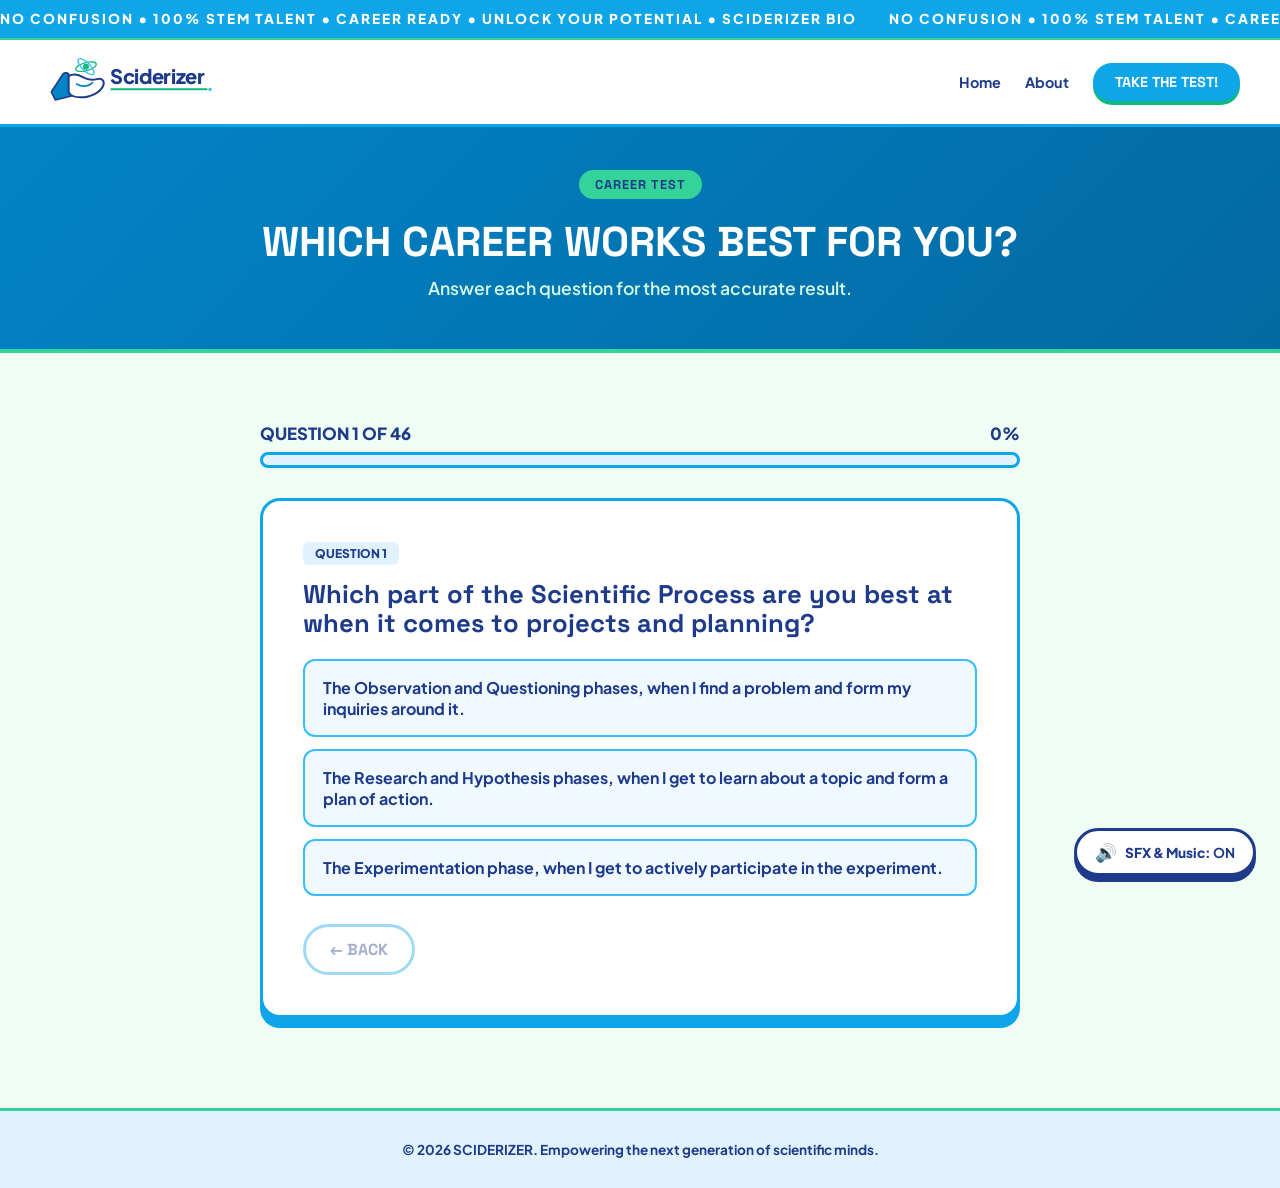
<file: test.html>
<!DOCTYPE html>
<html lang="en">
<head>
  <meta charset="UTF-8" />
  <meta name="viewport" content="width=device-width, initial-scale=1.0" />
  <title>Career Test | Sciderizer</title>
  <link rel="stylesheet" href="style.css" />
  <link rel="preconnect" href="https://fonts.googleapis.com">
  <link rel="preconnect" href="https://fonts.gstatic.com" crossorigin>
  <link rel="icon" type="image/png" href="Screenshot 2026-10-26 103041.png" />
  <link href="https://fonts.googleapis.com/css2?family=Plus+Jakarta+Sans:wght@500;600;700;800&family=Space+Grotesk:wght@600;700;800&display=swap" rel="stylesheet">
</head>
<body>

<!-- Hidden Audio Player for Lo-Fi Music -->
<iframe class="audio-bg" src="https://www.youtube.com/embed/6H-PLF2CR18?autoplay=1&loop=1&playlist=6H-PLF2CR18&controls=0" allow="autoplay"></iframe>

<!-- Fixed Header Container -->
<div class="fixed-header-wrapper">
  <!-- Ticker Bar -->
  <div class="ticker-bar">
    <div class="ticker-track">
      <span>NO CONFUSION &bull; 100% STEM TALENT &bull; CAREER READY &bull; UNLOCK YOUR POTENTIAL &bull; SCIDERIZER BIO </span>
      <span>NO CONFUSION &bull; 100% STEM TALENT &bull; CAREER READY &bull; UNLOCK YOUR POTENTIAL &bull; SCIDERIZER BIO </span>
    </div>
  </div>
  <!-- Shared Header Navigation Bar -->
  <header class="navbar">
    <a href="index.html" class="logo-link">
      <div class="logo-wrapper">
        <svg class="sciderizer-logo-svg" viewBox="0 0 320 90" fill="none" xmlns="http://www.w3.org/2000/svg">
          <path d="M 12 60 L 28 35 C 30 31 35 30 38 33 L 42 66 L 18 72 Z" fill="#0284c7" stroke="#1e3a8a" stroke-width="2.5" stroke-linejoin="round"/>
          <path d="M 38 36 C 42 34 50 32 60 38 C 72 45 80 40 85 40 C 89 40 92 45 90 50 C 86 60 72 68 56 68 C 46 68 40 65 38 60 Z" fill="#ffffff" stroke="#1e3a8a" stroke-width="3" stroke-linejoin="round"/>
          <path d="M 50 48 C 58 53 68 52 74 46" stroke="#0284c7" stroke-width="2.5" stroke-linecap="round"/>
          <ellipse cx="64" cy="22" rx="16" ry="6" stroke="#10b981" stroke-width="2" transform="rotate(-15 64 22)"/>
          <ellipse cx="64" cy="22" rx="16" ry="6" stroke="#38bdf8" stroke-width="2" transform="rotate(45 64 22)"/>
          <circle cx="64" cy="22" r="4.5" fill="#10b981"/>
          <text x="100" y="48" font-family="'Space Grotesk', sans-serif" font-weight="800" font-size="30" fill="#1e3a8a" letter-spacing="-0.5">Sciderizer</text>
          <path d="M 102 56 L 245 56" stroke="#10b981" stroke-width="3" stroke-linecap="round"/>
          <circle cx="250" cy="56" r="2.5" fill="#38bdf8"/>
        </svg>
      </div>
    </a>
    <nav class="nav-links">
      <a href="index.html" class="nav-item">Home</a>
      <a href="about.html" class="nav-item">About</a>
      <a href="test.html" class="btn-nav nav-item active">Take the Test!</a>
    </nav>
  </header>
</div>

<!-- Test Hero -->
<section class="test-hero">
  <div class="pill-badge">CAREER TEST</div>
  <h1>Which career works best for you?</h1>
  <p>Answer each question for the most accurate result.</p>
</section>

<!-- Test Quiz Section -->
<section class="test-section">
  <div class="container">
    <div class="test-wrap">
      <!-- Quiz Frame -->
      <div id="quiz">
        <div class="progress-meta">
          <span id="progressText">QUESTION 1 OF 46</span>
          <span id="progressPct">0%</span>
        </div>
        <div class="progress-track"><div class="progress-fill" id="progressFill"></div></div>
        <div class="card-box main-card">
          <span class="card-tag" id="qTag">QUESTION 1</span>
          <h3 class="question-text" id="qText">Loading question...</h3>
          <div class="options" id="options"></div>
          <div class="test-nav">
            <button class="btn btn-back" id="backBtn">&larr; Back</button>
          </div>
        </div>
      </div>

      <!-- Results View -->
      <div id="results" class="hidden">
        <canvas id="confetti"></canvas>
        <div class="card-box solution-card result-hero">
          <span class="card-tag green-tag">TALENT MATCH FOUND</span>
          <div class="match-emoji" id="resEmoji"></div>
          <h2 id="resTitle">Best fit</h2>
          <p class="match-sub" id="resArchetype"></p>
          <p class="card-desc" id="resDesc"></p>
        </div>
        <div class="results-grid">
          <div class="card-box chart-box">
            <span class="card-tag">YOUR TALENT RADAR</span>
            <div id="radar"></div>
          </div>
          <div class="card-box chart-box">
            <span class="card-tag">YOUR PIE &bull; TAP A SLICE</span>
            <div id="donut"></div>
            <div class="legend" id="legend"></div>
            <div class="pie-info" id="pieInfo"></div>
          </div>
        </div>
        <div class="card-box">
          <span class="card-tag">SCORE BREAKDOWN</span>
          <div id="resBars"></div>
        </div>
        
        <h3 class="rec-heading">What might be good for you</h3>
        <div class="rec-grid" id="recGrid"></div>
        
        <div class="card-box solution-card">
          <span class="card-tag green-tag">YOUR BEST BLEND</span>
          <p class="card-desc" id="resSecond"></p>
          <div class="chips" id="resChips"></div>
        </div>

        <div class="card-box solution-card rec-unlocked-card">
          <span class="card-tag green-tag">RECOMMENDED FOR YOU</span>
          <h3>Explore Curated STEM Programs</h3>
          <p class="card-desc">Based on your results, view recommended programs, internships, and research opportunities.</p>
          <a href="recommendations.html" class="test-start-btn" style="display:inline-block; margin-top:15px;">VIEW RECOMMENDED PROGRAMS &rarr;</a>
        </div>

        <div class="result-actions">
          <button class="btn btn-primary" id="retakeBtn" style="border:none; cursor:pointer;">Retake the Test</button>
          <a href="index.html" class="btn btn-secondary" style="color:var(--color-blue-dark); border-color:var(--color-blue-primary);">Back to Home</a>
        </div>
      </div>
    </div>
  </div>
</section>

<!-- Footer -->
<footer class="footer">
  <div class="container">
    <p>&copy; 2026 SCIDERIZER. Empowering the next generation of scientific minds.</p>
  </div>
</footer>

<script src="sound.js"></script>
<script>
const CATS = {
  T: { name: "Technical", title: "Technical & Computational Sciences", desc: "You think in systems, data, and design. You like building, improving, and automating things, and you tend to solve problems with tools and logic.", careers: ["Bioinformatics Scientist", "Data Scientist", "Biomedical Engineer", "Software/AI Developer for Biotech"] },
  R: { name: "Research", title: "Research & Discovery", desc: "You're driven by learning, asking good questions, and checking your work carefully. Finding out how things really work is what motivates you.", careers: ["Research Scientist", "Geneticist / Molecular Biologist", "Computational Biologist", "Graduate-School Researcher"] },
  H: { name: "Hands On", title: "Hands-On Lab & Field Work", desc: "You do your best thinking while doing. Running the experiment, using the equipment, and working directly with samples is where you shine.", careers: ["Lab Technician", "Biotechnology Specialist", "Quality Control Analyst", "Clinical Laboratory Scientist"] },
  M: { name: "Medical", title: "Medical & Health Sciences", desc: "You're motivated by helping people. You care about health, communication, and seeing your work make a real difference for others.", careers: ["Healthcare Professional", "Public Health Specialist", "Toxicologist", "Medical Researcher"] },
  E: { name: "Environmental", title: "Environmental & Life Systems", desc: "You're drawn to living systems, nature, and the effects of the world around us on life. You want your work to protect or improve ecosystems.", careers: ["Environmental Biotechnologist", "Conservation Scientist", "Ecologist / Evolutionary Biologist", "AgTech & Sustainability Specialist"] }
};

const REC = {
  T: { emoji:"💻", type: "The Builder & Problem-Solver", study: ["Bioinformatics", "Biomedical Engineering", "Computer Science", "Data Science"], classes: ["AP Computer Science", "AP Statistics", "Calculus", "Robotics / Engineering"], acts: ["Hackathons", "Coding or data science competitions", "Build a small lab-tool or app project"], skills: ["Python or R", "Data visualization", "Modeling & systems thinking"] },
  R: { emoji:"🔬", type: "The Investigator", study: ["Biology", "Genetics", "Molecular Biology", "Biochemistry"], classes: ["AP Biology", "AP Chemistry", "Statistics", "Research or Science Fair"], acts: ["Science fair / research programs", "Genetics or bioinformatics competitions", "Shadow a university lab"], skills: ["Literature research", "Experimental design", "Scientific writing"] },
  H: { emoji:"🧫", type: "The Experimenter", study: ["Biotechnology", "Clinical Lab Science", "Chemistry", "Biomedical Science"], classes: ["Chemistry", "Anatomy & Physiology", "Biotech / Lab Technique electives"], acts: ["Lab technique workshops", "Biotechnology design competitions", "Lab internships"], skills: ["Pipetting & lab technique", "Lab safety", "Careful data recording"] },
  M: { emoji:"🩺", type: "The Healer & Helper", study: ["Pre-Med / Health Sciences", "Nursing", "Public Health", "Toxicology"], classes: ["Anatomy & Physiology", "Health Science / HOSA", "Psychology", "Biology"], acts: ["Volunteer at a clinic or health fair", "HOSA competitions", "Shadow a healthcare professional"], skills: ["Communication", "Empathy & teamwork", "Basic clinical knowledge"] },
  E: { emoji:"🌱", type: "The Earth Defender", study: ["Environmental Science", "Ecology", "Environmental Biotechnology", "Conservation Biology"], classes: ["AP Environmental Science", "Biology", "Chemistry", "Geography / GIS"], acts: ["Water-testing or cleanup projects", "Citizen science programs", "Nature or conservation clubs"], skills: ["Field sampling", "Data collection", "Sustainability thinking"] }
};

const BLEND = {
  ET: "Environmental data science, remote sensing, sustainable AgTech engineering",
  ER: "Conservation genomics, ecology, evolutionary biology",
  EH: "Water-quality testing, field research, environmental lab analysis",
  EM: "Toxicology, environmental health, epidemiology",
  HM: "Clinical laboratory science, medical technology, diagnostics",
  HR: "Research lab technician, molecular biology lab work",
  HT: "Biotech manufacturing, lab automation, instrumentation",
  MR: "Medical research, genetic counseling, clinical trials",
  MT: "Health informatics, medical devices, biomedical engineering",
  RT: "Bioinformatics, computational biology, genomics data science"
};

const COLORS = { T:"#1e3a8a", R:"#0ea5e9", H:"#38bdf8", M:"#10b981", E:"#34d399" };
const ORDER = ["T", "R", "H", "M", "E"];

const Q = [
  ["Which part of the Scientific Process are you best at when it comes to projects and planning?", [["The Observation and Questioning phases, when I find a problem and form my inquiries around it.", "T"], ["The Research and Hypothesis phases, when I get to learn about a topic and form a plan of action.", "R"], ["The Experimentation phase, when I get to actively participate in the experiment.", "H"]]],
  ["Which of the following scenarios excites you the most?", [["Building an automatic card-shuffling machine", "T"], ["Creating an automatic plant-watering system", "E"], ["Creating a genetically enhanced crop", "R"]]],
  ["When a procedure fails, what is your first course of action?", [["Review each step for error", "T"], ["Redesign the approach", "T"], ["Consult a colleague", "M"]]],
  ["How do you prefer to receive instructions?", [["Written", "R"], ["Verbal", "M"], ["Visual", "T"]]],
  ["Would you rather improve something that exists or build something new?", [["Improve existing technology", "T"], ["Create new technology", "T"]]],
  ["How would you rate your effectiveness under pressure?", [["High", null], ["Medium", null], ["Low", null]]],
  ["How do you approach problems with no clear solution?", [["By consulting others", "M"], ["Doing research on the issue", "R"]]],
  ["How would you describe your ability to communicate complex information to others?", [["High", "T"], ["Medium", "R"], ["Low", "E"]]],
  ["When a hypothesis fails, what is your first course of action?", [["Review the procedure, in an attempt to find the origin of the error", "R"], ["Ask an experienced colleague to review your work", "M"], ["Adjust a single variable and test again", "H"]]],
  ["What keeps you motivated on a long term project?", [["Knowing the fruit of your labor will help others", "M"], ["Knowing that you are learning something meaningful", "R"]]],
  ["Upon completing an assignment ahead of time, how do you typically use the remaining time?", [["Help a classmate who is struggling", "M"], ["Review my results for anything I may have missed", "R"], ["Find a way to work faster next time", "T"]]],
  ["When a collaborator is not contributing equally, what is your approach?", [["Hand them very specific instructions", "H"], ["Check in to see if something is wrong", "M"], ["Set up a shared tracking system for progress", "T"]]],
  ["Which form of recognition would you value the most?", [["Being known to be careful and reliable", "R"], ["Being thanked for helping", "M"], ["Solving an issue no one could solve", "T"]]],
  ["Which best describes your time management?", [["Careful and steady", "R"], ["Flexible, I adjust based on the circumstance", "T"], ["Unfocused, I struggle to do my work in an orderly fashion", null]]],
  ["In a student-led activity, which role do you take on?", [["Scribe", "R"], ["Organizer", "T"], ["Experimenter", "H"]]],
  ["When asked to revise your work, how would you approach it?", [["Ask for feedback from a colleague", "M"], ["Re-examine methods", "R"], ["Look for flaws in my logic", "T"]]],
  ["How would you prepare for an exam?", [["Review the given material by the teacher", "R"], ["Go home and make a study guide for yourself", "T"], ["Study with a group", "M"]]],
  ["When you are given unfamiliar lab equipment, what is your first approach?", [["Read the procedure and see what the instructions are", "R"], ["Ask an experienced individual to show you", "M"], ["Search using other methods", null]]],
  ["How do you keep notes?", [["Detailed, organized, and concise", "R"], ["Short entries like bullet points of the important parts", "T"], ["Disorganized and messy", null]]],
  ["What is your first step when you are planning a project?", [["Designing the experiment", "T"], ["Researching the requirements/materials needed", "R"], ["Considering what organizations could assist in the development of the project", "M"]]],
  ["How do you ensure your work is accurate?", [["Repeat the experiment to see if results vary", "H"], ["Compare it to existing data", "R"], ["Check each step for inaccuracies", "T"]]],
  ["If a single method gives different results, what is your course of action?", [["Run the experiment again, but with a control group", "H"], ["Compare the results", "R"], ["Build a model and redo the experiment", "T"]]],
  ["How would you go about breaking down a large assignment?", [["Divide the assignment into stages and complete them accordingly", "R"], ["Split the work among different people, if group work", "M"], ["Make a checklist with deadlines", "T"]]],
  ["How would you rate your problem solving skills?", [["High", null], ["Medium", null], ["Low", null]]],
  ["What article would you read first?", [["How everyday chemicals affect your health", "E"], ["How DNA is used to track diseases", "M"], ["How artificial intelligence is changing the world", "T"]]],
  ["Which biological process interests you the most?", [["How toxins affect cells", "E"], ["How genes are passed down and expressed", "R"], ["How the body heals and fights infection", "M"]]],
  ["What subject would you choose to research?", [["Using genetic data to predict disease", "M"], ["The effects of pollution on living things", "E"], ["Ways to improve human life using organisms", "T"]]],
  ["What minor would you choose?", [["Biology", "R"], ["Computer science", "T"], ["Mathematics", "T"]]],
  ["What professional would you choose to shadow?", [["Toxicologist", "E"], ["Lab technician", "H"], ["Computational biologist", "R"], ["Data scientist", "T"]]],
  ["What environmental project intrigues you the most?", [["Testing local water for contaminants", "H"], ["Tracking evolution in species using DNA", "R"], ["Studying how pollution affects health", "M"]]],
  ["Which workplace benefit fits your liking the best?", [["Access to lab equipment", "H"], ["Access to large biological datasets", "R"], ["Remote work with computers", "M"]]],
  ["Which type of schedule would you prefer?", [["Regular morning lab hours", "H"], ["Shifts, including weekends", "M"], ["Flexible schedules built around projects", "T"]]],
  ["What kind of supervisor would you work best with?", [["One who provides detailed procedures", "H"], ["One who is supportive and team oriented", "M"], ["One who mentors and actively collaborates", "R"], ["One who is hands-off", "T"]]],
  ["Which professional activity would you choose?", [["Lab technique workshop", "H"], ["Volunteering at a health fair", "M"], ["Bioinformatics workshop", "R"], ["A hackathon", "T"]]],
  ["How comfortable are you with handling biological samples such as blood or tissue?", [["Comfortable only in a lab setting", "H"], ["Comfortable only in a healthcare setting", "M"], ["Comfortable in both settings", null], ["None of the above", "T"]]],
  ["Which of the following skills would you like to build upon the most?", [["Laboratory skills", "H"], ["Coding", "T"], ["Communication", "M"]]],
  ["Which of the following projects would you choose?", [["Community health project", "M"], ["An analysis of a genetic dataset", "R"], ["Building an AI", "T"]]],
  ["Which type of math do you prefer?", [["Medicine dosage", "M"], ["Statistics and probability", "R"], ["Linear algebra", "T"]]],
  ["Where do you see yourself in 5 years?", [["Working in a laboratory", "H"], ["Caring for patients", "M"], ["In graduate school", "R"], ["Developing new technologies", "T"]]],
  ["What is something you could confidently teach others?", [["Lab techniques and safety", "H"], ["Healthy habits", "M"], ["How genes and data are similar", "R"], ["Coding competition", "T"]]],
  ["Which competition would you enter?", [["Biotechnology design", "T"], ["Genetics or bioinformatics", "R"], ["Coding or data science", "T"]]],
  ["What responsibility sounds the most rewarding to you?", [["Assuring the accuracy of lab results", "H"], ["Finding meaning in genetic code", "R"], ["Taking care of others", "M"]]],
  ["Out of these options, where would you want to intern?", [["A research lab", "R"], ["Healthcare office", "M"], ["Technology company", "T"]]],
  ["What would you do with a free afternoon?", [["Try an at-home science experiment", "H"], ["Build a small program/app", "T"], ["Volunteer at a clinic", "M"]]],
  ["Which tool would you want to master?", [["A micropipette", "H"], ["Software", "T"], ["A stethoscope", "M"]]],
  ["Which achievement would make you the proudest?", [["Finding a harmful chemical before it hurts someone", "E"], ["Identifying a gene linked to a disease", "R"], ["Creating software used by millions", "T"]]]
];

const MAX = { T:0, R:0, H:0, M:0, E:0 };
Q.forEach(q => new Set(q[1].map(o => o[1]).filter(Boolean)).forEach(c => MAX[c]++));

let current = 0;
let isCompleted = false;
const answers = new Array(Q.length).fill(null);
const SAVE_KEY = "sciderizerTestProgress";

function saveProgress() {
  try { 
    localStorage.setItem(SAVE_KEY, JSON.stringify({ 
      answers: answers, 
      current: current,
      completed: isCompleted 
    })); 
  } catch (e) {}
}

function clearProgress() {
  try { localStorage.removeItem(SAVE_KEY); } catch (e) {}
}

function loadProgress() {
  try {
    const s = JSON.parse(localStorage.getItem(SAVE_KEY));
    if (s && Array.isArray(s.answers) && s.answers.length === Q.length) {
      s.answers.forEach((a, i) => { answers[i] = Number.isInteger(a) && Q[i][1][a] ? a : null; });
      current = Math.min(Math.max(parseInt(s.current) || 0, 0), Q.length - 1);
      isCompleted = !!s.completed;
      return true;
    }
  } catch (e) {}
  return false;
}

const $ = id => document.getElementById(id);

function render() {
  saveProgress();
  const [text, opts] = Q[current];
  $("qTag").textContent = "QUESTION " + (current + 1);
  $("qText").textContent = text;
  $("progressText").textContent = "QUESTION " + (current + 1) + " OF " + Q.length;
  const pct = Math.round((current / Q.length) * 100);
  const MS = { 11: "Nice start!", 23: "Halfway there!", 34: "Almost done!", 45: "Last one!" };
  $("progressPct").textContent = pct + "% " + (MS[current] || "");
  $("progressFill").style.width = pct + "%";
  $("backBtn").disabled = current === 0;

  const box = $("options");
  box.innerHTML = "";
  opts.forEach((opt, i) => {
    const b = document.createElement("button");
    b.className = "opt" + (answers[current] === i ? " selected" : "");
    b.textContent = opt[0];
    b.onclick = () => choose(i);
    box.appendChild(b);
  });
}

function choose(i) {
  answers[current] = i;
  document.querySelectorAll(".opt").forEach((el, idx) => el.classList.toggle("selected", idx === i));
  setTimeout(() => {
    if (current < Q.length - 1) { 
      current++; 
      render(); 
    } else { 
      showResults(); 
    }
  }, 250);
}

function showResults(restored) {
  isCompleted = true;
  saveProgress();

  const score = { T:0, R:0, H:0, M:0, E:0 };
  answers.forEach((a, qi) => {
    if (a !== null) {
      const cat = Q[qi][1][a][1];
      if (cat) score[cat]++;
    }
  });

  const pcts = {};
  ORDER.forEach(c => pcts[c] = Math.round((score[c] / (MAX[c] || 1)) * 100));
  const ranked = ORDER.slice().sort((a, b) => pcts[b] - pcts[a]);
  const t1 = ranked[0], t2 = ranked[1];
  const top = CATS[t1], R1 = REC[t1];

  $("resEmoji").textContent = R1.emoji;
  $("resTitle").textContent = "Best fit: " + CATS[t1].name;
  $("resArchetype").textContent = top.title + " • " + R1.type;
  $("resDesc").textContent = top.desc;

  // Radar chart
  const cx = 150, cy = 150, rad = 105;
  const pt = (i, v) => {
    const a = -Math.PI / 2 + i * 2 * Math.PI / 5;
    return [cx + Math.cos(a) * rad * v, cy + Math.sin(a) * rad * v];
  };

  let grid = "";
  [0.25, 0.5, 0.75, 1].forEach(l => {
    grid += '<polygon points="' + ORDER.map((_, i) => pt(i, l).join(",")).join(" ") + '" fill="none" stroke="#bae6fd" stroke-width="1.5"/>';
  });

  ORDER.forEach((_, i) => {
    const e = pt(i, 1);
    grid += '<line x1="150" y1="150" x2="' + e[0] + '" y2="' + e[1] + '" stroke="#bae6fd"/>';
  });

  const poly = ORDER.map((c, i) => pt(i, Math.max(pcts[c], 6) / 100).join(",")).join(" ");
  const dots = ORDER.map((c, i) => {
    const q = pt(i, Math.max(pcts[c], 6) / 100);
    return '<circle cx="' + q[0] + '" cy="' + q[1] + '" r="5" fill="#10b981" stroke="#fff" stroke-width="2"/>';
  }).join("");

  const labels = ORDER.map((c, i) => {
    const q = pt(i, 1.2);
    return '<text x="' + q[0] + '" y="' + q[1] + '" text-anchor="middle" dominant-baseline="middle" font-size="12" font-weight="800" fill="#1e3a8a">' + CATS[c].name.toUpperCase() + '</text>';
  }).join("");

  $("radar").innerHTML = '<svg viewBox="0 0 300 300">' + grid + '<g class="radar-shape"><polygon points="' + poly + '" fill="rgba(16, 185, 129, .35)" stroke="#10b981" stroke-width="3"/>' + dots + '</g>' + labels + '</svg>';

  // Pie chart
  const total = ORDER.reduce((a, c) => a + pcts[c], 0) || 1;
  const PR = 125, share = c => pcts[c] / total;
  let ang = -Math.PI / 2, slices = "", labs = "";
  const active = ORDER.filter(c => pcts[c] > 0);

  active.forEach(c => {
    const a0 = ang, a1 = ang + share(c) * 2 * Math.PI, mid = (a0 + a1) / 2;
    const x0 = 150 + PR * Math.cos(a0), y0 = 150 + PR * Math.sin(a0);
    const x1 = 150 + PR * Math.cos(a1), y1 = 150 + PR * Math.sin(a1);
    const big = (a1 - a0) > Math.PI ? 1 : 0;
    const tx = Math.cos(mid) * 10, ty = Math.sin(mid) * 10;
    const d = active.length === 1 ? '' : 'M150,150 L' + x0 + ',' + y0 + ' A' + PR + ',' + PR + ' 0 ' + big + ' 1 ' + x1 + ',' + y1 + ' Z';
    slices += active.length === 1
      ? '<circle class="pie-slice" data-c="' + c + '" cx="150" cy="150" r="' + PR + '" fill="' + COLORS[c] + '" style="--tx:0px;--ty:0px"/>'
      : '<path class="pie-slice" data-c="' + c + '" d="' + d + '" fill="' + COLORS[c] + '" style="--tx:' + tx + 'px;--ty:' + ty + 'px"/>';
    
    if (share(c) >= 0.06) {
      const lx = 150 + Math.cos(mid) * PR * 0.62, ly = 150 + Math.sin(mid) * PR * 0.62;
      const light = (c === "H" || c === "E");
      labs += '<text x="' + lx + '" y="' + ly + '" text-anchor="middle" dominant-baseline="middle" font-size="15" font-weight="800" fill="' + (light ? "#1e3a8a" : "#fff") + '" pointer-events="none">' + Math.round(share(c) * 100) + '%</text>';
    }
    ang = a1;
  });

  $("donut").innerHTML = '<svg viewBox="0 0 300 300" width="320">' + slices + labs + '</svg>';
  $("legend").innerHTML = ORDER.map(c => '<span><i style="background:' + COLORS[c] + '"></i>' + CATS[c].name + ' ' + Math.round(share(c) * 100) + '%</span>').join("");

  const showInfo = c => {
    document.querySelectorAll(".pie-slice").forEach(el => el.classList.toggle("sel", el.dataset.c === c));
    const r = REC[c];
    $("pieInfo").innerHTML = '<h4>' + r.emoji + ' ' + CATS[c].name + ' • ' + Math.round(share(c) * 100) + '% of you</h4><p>' + CATS[c].desc + '</p><ul>' + CATS[c].careers.slice(0, 3).map(x => '<li>' + x + '</li>').join("") + '</ul>';
  };

  document.querySelectorAll(".pie-slice").forEach(el => {
    el.onclick = () => showInfo(el.dataset.c);
    el.onmouseenter = () => showInfo(el.dataset.c);
  });
  showInfo(t1);

  // Bars
  $("resBars").innerHTML = ranked.map((c, i) =>
    '<div class="rank-row' + (i === 0 ? " top" : "") + '"><div class="rank-label"><span>' + REC[c].emoji + " " + CATS[c].name.toUpperCase() + '</span><span>' + pcts[c] + '%</span></div><div class="rank-bar"><div style="width:' + pcts[c] + '%"></div></div></div>'
  ).join("");

  // Recommendations
  const li = a => "<ul>" + a.map(x => "<li>" + x + "</li>").join("") + "</ul>";
  const cards = [
    ["💼", "Careers to explore", top.careers],
    ["🎓", "Majors & minors", R1.study],
    ["📚", "High school classes", R1.classes],
    ["🏆", "Activities & competitions", R1.acts],
    ["💡", "Skills to build", R1.skills]
  ];
  $("recGrid").innerHTML = cards.map(c => '<div class="rec-card"><div class="ic">' + c[0] + '</div><h4>' + c[1] + '</h4>' + li(c[2]) + '</div>').join("");

  // Blend
  const key = [t1, t2].sort().join("");
  $("resSecond").textContent = "Your top two are " + CATS[t1].name + " and " + CATS[t2].name + ". Paths that combine them: " + (BLEND[key] || "Custom STEM research");
  $("resChips").innerHTML = [t1, t2].map(c => '<span class="chip">' + REC[c].emoji + ' ' + CATS[c].name + '</span>').join("");

  $("quiz").classList.add("hidden");
  $("results").classList.remove("hidden");
  if (!restored) {
    window.scrollTo({ top: 0, behavior: "smooth" });
    confetti();
  }
}

function confetti() {
  const cv = $("confetti"), ctx = cv.getContext("2d");
  cv.width = window.innerWidth;
  cv.height = window.innerHeight;
  const cols = Object.values(COLORS).concat(["#d1fae5", "#e0f2fe"]);
  const ps = Array.from({ length: 140 }, () => ({
    x: Math.random() * cv.width,
    y: -20 + Math.random() * cv.height * 0.5,
    s: 6 + Math.random() * 6,
    v: 2 + Math.random() * 4,
    d: Math.random() * 6,
    c: cols[Math.floor(Math.random() * cols.length)]
  }));

  let f = 0;
  (function step() {
    ctx.clearRect(0, 0, cv.width, cv.height);
    ps.forEach(p => {
      p.y += p.v;
      p.x += Math.sin((f + p.d * 10) / 20) * 1.5;
      ctx.fillStyle = p.c;
      ctx.fillRect(p.x, p.y, p.s, p.s * 0.6);
    });
    if (++f < 220) requestAnimationFrame(step);
    else ctx.clearRect(0, 0, cv.width, cv.height);
  })();
}

$("backBtn").onclick = () => { if (current > 0) { current--; render(); } };
$("retakeBtn").onclick = () => {
  clearProgress();
  answers.fill(null);
  current = 0;
  isCompleted = false;
  $("results").classList.add("hidden");
  $("quiz").classList.remove("hidden");
  render();
  window.scrollTo({ top: 0, behavior: "smooth" });
};

// Check for saved progress or completion state
if (loadProgress()) {
  if (isCompleted) {
    showResults(true);
  } else {
    render();
  }
} else {
  render();
}
</script>
</body>
</html>
</file>
<file: style.css>
/* SCIDERIZER UNIFIED STYLESHEET (style.css) */
:root {
  /* Blue Palette */
  --color-blue-dark: #1e3a8a;
  --color-blue-navy: #0284c7;
  --color-blue-primary: #0ea5e9;
  --color-blue-light: #38bdf8;
  --color-blue-bg: #e0f2fe;
  --color-blue-soft: #f0f9ff;
  
  /* Accent Greens */
  --color-green-dark: #065f46;
  --color-green-primary: #10b981;
  --color-green-mint: #34d399;
  --color-green-soft: #d1fae5;
  
  /* Canvas & Surfaces */
  --bg-primary: #f0fdf4;
  --surface-white: #ffffff;
  --text-dark: #0f172a;
  --text-muted: #334155;
  
  /* Borders & Shadows */
  --radius-pill: 50px;
  --radius-card: 20px;
  --shadow-barebells: 0 10px 0px #0ea5e9;
  --shadow-green: 0 10px 0px #10b981;
  --transition: all 0.25s cubic-bezier(0.175, 0.885, 0.32, 1.275);
  --header-h: 110px;
}

html {
  -webkit-text-size-adjust: 100%;
  text-size-adjust: 100%;
}

img {
  max-width: 100%;
}

/* Base Setup & Reset */
* {
  box-sizing: border-box;
  margin: 0;
  padding: 0;
  font-family: 'Plus Jakarta Sans', sans-serif;
}

h1, h2, h3, h4, .logo, .ticker-bar, .barebells-btn, .test-main-title,
.test-start-btn, .btn-pill, .tab-btn, .btn, .btn-nav {
  font-family: 'Space Grotesk', sans-serif;
  text-transform: uppercase;
}

body {
  background-color: var(--bg-primary);
  color: var(--text-dark);
  overflow-x: hidden;
  padding-top: var(--header-h, 110px); /* Space for fixed marquee + navbar (auto-measured by sound.js) */
}

a {
  text-decoration: none;
  color: inherit;
}

.hidden {
  display: none !important;
}

.container, .content-container {
  max-width: 1140px;
  margin: 0 auto;
  padding: 0 20px;
}

/* Background Audio Frame */
.audio-bg {
  display: none;
  width: 0;
  height: 0;
  border: none;
}

/* 1. Fixed Header Area & Marquee Ticker */
.fixed-header-wrapper {
  position: fixed;
  top: 0;
  left: 0;
  width: 100%;
  z-index: 1000;
  background: var(--surface-white);
}

.ticker-bar, .announcement-marquee {
  background: var(--color-blue-primary);
  color: #ffffff;
  padding: 10px 0;
  font-size: 0.85rem;
  font-weight: 800;
  letter-spacing: 2px;
  overflow: hidden;
  white-space: nowrap;
  border-bottom: 2px solid var(--color-green-mint);
}

.ticker-track, .marquee-track {
  display: inline-flex;
  gap: 2rem;
  animation: marquee 25s linear infinite;
}

@keyframes marquee {
  0% { transform: translateX(0%); }
  100% { transform: translateX(-50%); }
}

/* 2. Fixed Navigation Bar */
.navbar {
  display: flex;
  justify-content: space-between;
  align-items: center;
  flex-wrap: wrap;
  gap: 8px 16px;
  padding: 12px 40px;
  background: var(--surface-white);
  border-bottom: 3px solid var(--color-blue-primary);
}

.logo-link {
  text-decoration: none;
  display: inline-block;
}

.logo-wrapper {
  display: flex;
  align-items: center;
  transition: transform 0.3s ease;
}

.logo-wrapper:hover {
  transform: scale(1.02);
}

.sciderizer-logo-svg {
  width: 220px;
  height: 60px;
  display: block;
}

nav, .nav-links {
  display: flex;
  align-items: center;
  gap: 24px;
}

nav a, .nav-links a {
  text-decoration: none;
  color: var(--color-blue-dark);
  font-weight: 700;
  font-size: 0.9rem;
  transition: var(--transition);
  position: relative;
}

nav a:hover, .nav-links a:hover, .nav-links a.active {
  color: var(--color-green-primary);
}

/* Glow Effect on Hover for Buttons & Interactive Links */
button, .btn, .btn-pill, .btn-nav, .opt, .tab-btn, .test-start-btn, .program-btn {
  transition: var(--transition);
}

button:hover, .btn:hover, .btn-pill:hover, .btn-nav:hover, .opt:hover, .tab-btn:hover, .test-start-btn:hover, .program-btn:hover {
  box-shadow: 0 0 15px rgba(56, 189, 248, 0.75), 0 0 25px rgba(16, 185, 129, 0.5);
}

/* Buttons & Pills */
.btn-nav {
  background: var(--color-blue-primary);
  color: #ffffff !important;
  padding: 10px 22px;
  border-radius: var(--radius-pill);
  box-shadow: 0 4px 0 var(--color-green-primary);
}

.btn-nav:hover {
  transform: translateY(-2px);
  box-shadow: 0 6px 0 var(--color-green-primary), 0 0 15px rgba(56, 189, 248, 0.8);
}

.btn-pill {
  font-family: 'Space Grotesk', sans-serif;
  font-weight: 800;
  font-size: 0.95rem;
  padding: 12px 26px;
  border-radius: var(--radius-pill);
  display: inline-block;
  cursor: pointer;
  border: none;
  transition: var(--transition);
  text-align: center;
}

.btn-cyan {
  background-color: var(--color-blue-primary);
  color: #ffffff;
  box-shadow: 0 4px 0 var(--color-green-primary);
}

.btn-green {
  background-color: var(--color-green-mint);
  color: var(--color-blue-dark);
  box-shadow: 0 4px 0 var(--color-blue-dark);
}

.btn-outline-white {
  border: 3px solid #ffffff;
  color: #ffffff;
  background: rgba(255, 255, 255, 0.15);
}

.btn-pill:hover {
  transform: translateY(-2px);
}

.btn-full {
  width: 100%;
}

/* 3. Hero Section */
.hero-section {
  position: relative;
  padding: 90px 20px 100px;
  background: linear-gradient(135deg, #0284c7 0%, #0369a1 100%);
  color: white;
  text-align: center;
  border-bottom: 4px solid var(--color-green-mint);
}

.hero-container, .hero-content {
  max-width: 900px;
  margin: 0 auto;
}

.pill-badge, .pill-tag-green {
  display: inline-block;
  background: var(--color-green-mint);
  color: var(--color-blue-dark);
  font-weight: 800;
  font-size: 0.8rem;
  padding: 6px 16px;
  border-radius: var(--radius-pill);
  margin-bottom: 20px;
  letter-spacing: 1px;
  font-family: 'Space Grotesk', sans-serif;
}

.hero-title {
  font-size: clamp(2rem, 6vw, 3.5rem);
  font-weight: 800;
  line-height: 1.1;
  color: var(--surface-white);
  max-width: 900px;
  margin: 0 auto;
}

.hero-subtitle {
  font-size: clamp(1.1rem, 3vw, 1.5rem);
  color: var(--color-green-soft);
  margin-top: 15px;
  font-weight: 600;
}

.hero-quote {
  font-size: clamp(1rem, 2.5vw, 1.25rem);
  font-weight: 600;
  line-height: 1.5;
  margin: 1.5rem 0 2rem;
  color: var(--color-green-soft);
}

.hero-quote cite {
  display: block;
  font-style: normal;
  font-weight: 700;
  margin-top: 0.5rem;
  color: var(--color-green-mint);
}

.hero-cta-group, .hero-actions {
  margin-top: 35px;
  display: flex;
  flex-wrap: wrap;
  justify-content: center;
  gap: 16px;
}

.btn {
  padding: 16px 32px;
  border-radius: var(--radius-pill);
  text-decoration: none;
  font-weight: 800;
  font-size: 1rem;
  font-family: 'Space Grotesk', sans-serif;
  transition: var(--transition);
}

.btn-primary {
  background: var(--color-green-mint);
  color: var(--color-blue-dark);
  box-shadow: 0 8px 0px var(--color-blue-dark);
}

.btn-primary:hover {
  transform: translateY(-4px);
  box-shadow: 0 12px 0px var(--color-blue-dark);
}

.btn-secondary {
  background: rgba(255, 255, 255, 0.15);
  color: var(--surface-white);
  border: 3px solid #ffffff;
}

.btn-secondary:hover {
  background: #ffffff;
  color: var(--color-blue-dark);
}

/* Floating Badges */
.floating-cards-container {
  display: flex;
  justify-content: space-between;
  max-width: 1000px;
  margin: 40px auto -140px;
  position: relative;
  z-index: 10;
  padding: 0 20px;
}

.float-card {
  background: var(--surface-white);
  color: var(--color-blue-dark);
  padding: 16px 24px;
  border-radius: var(--radius-card);
  border: 3px solid var(--color-blue-primary);
  box-shadow: var(--shadow-green);
  display: flex;
  align-items: center;
  gap: 15px;
  text-align: left;
}

.float-icon {
  font-size: 2rem;
}

.float-card h4 {
  font-weight: 800;
  font-size: 1.1rem;
}

.float-card p {
  font-size: 0.85rem;
  color: var(--text-muted);
}

/* 4. Banner Divider */
.highlight-banner {
  background: var(--color-green-soft);
  color: var(--color-blue-dark);
  padding: 80px 20px 40px;
  text-align: center;
  border-bottom: 3px solid var(--color-green-primary);
}

.highlight-banner h2 {
  font-size: clamp(1.2rem, 3.5vw, 1.8rem);
  max-width: 900px;
  margin: 0 auto;
  letter-spacing: -0.5px;
}

/* 5. Main Content, Mission & Cards */
.main-content, .mission-section {
  padding: 90px 0;
}

.mission-grid {
  display: grid;
  grid-template-columns: 1fr 1fr;
  gap: 30px;
}

.cards-stack {
  display: flex;
  flex-direction: column;
  gap: 1.5rem;
  margin-bottom: 3rem;
}

.card-box, .content-card {
  background: var(--surface-white);
  border: 3px solid var(--color-blue-primary);
  border-radius: var(--radius-card);
  padding: 40px;
  box-shadow: var(--shadow-barebells);
}

.solution-card, .highlight-card {
  border-color: var(--color-green-primary);
  box-shadow: var(--shadow-green);
}

.card-tag {
  display: inline-block;
  background: var(--color-blue-bg);
  color: var(--color-blue-dark);
  font-weight: 800;
  font-size: 0.75rem;
  padding: 4px 12px;
  border-radius: 6px;
  margin-bottom: 15px;
}

.green-tag {
  background: var(--color-green-soft);
  color: var(--color-green-dark);
}

.card-box h2, .card-box h3 {
  font-size: clamp(1.4rem, 3.5vw, 2rem);
  line-height: 1.15;
  color: var(--color-blue-dark);
  margin-bottom: 15px;
}

.text-highlight {
  color: var(--color-green-primary);
}

.card-desc, .card-text {
  font-size: 1.05rem;
  font-weight: 600;
  color: var(--text-dark);
  line-height: 1.7;
}

.bold-text {
  font-weight: 800;
  font-size: 1.2rem;
  color: var(--color-blue-dark);
}

/* Accordion QA Toggle */
.interactive-questions {
  margin-top: 20px;
  display: flex;
  flex-direction: column;
  gap: 10px;
}

.q-toggle {
  width: 100%;
  background: var(--color-blue-soft);
  border: 2px solid var(--color-blue-light);
  color: var(--color-blue-dark);
  padding: 12px 16px;
  border-radius: 10px;
  font-weight: 700;
  text-align: left;
  display: flex;
  justify-content: space-between;
  align-items: center;
  cursor: pointer;
}

.q-answer {
  max-height: 0;
  overflow: hidden;
  transition: max-height 0.3s ease;
  padding: 0 12px;
  font-size: 0.95rem;
  color: var(--text-muted);
  line-height: 1.5;
}

/* Expandable Read More */
.barebells-btn {
  margin-top: 25px;
  background: var(--color-green-mint);
  border: 3px solid var(--color-green-dark);
  color: var(--color-blue-dark);
  padding: 12px 24px;
  border-radius: var(--radius-pill);
  font-weight: 800;
  font-size: 0.95rem;
  cursor: pointer;
  display: inline-flex;
  align-items: center;
  gap: 8px;
  box-shadow: 0 4px 0 var(--color-green-dark);
  transition: var(--transition);
}

.barebells-btn:hover {
  transform: translateY(-2px);
  box-shadow: 0 6px 0 var(--color-green-dark);
}

.arrow-icon {
  transition: transform 0.3s ease;
  font-weight: bold;
}

.barebells-btn.active .arrow-icon {
  transform: rotate(180deg);
}

.expandable-box {
  max-height: 0;
  overflow: hidden;
  transition: max-height 0.4s ease, opacity 0.3s ease;
  opacity: 0;
}

.expandable-box.active {
  max-height: 600px;
  opacity: 1;
  margin-top: 20px;
}

.inner-quote {
  background: var(--color-green-soft);
  border: 2px solid var(--color-green-primary);
  padding: 18px;
  border-radius: 14px;
  font-size: 0.95rem;
  color: var(--color-green-dark);
  font-weight: 600;
}

/* Take The Test Portal Section */
.test-portal-section {
  padding: 90px 0 110px;
  background: var(--color-blue-bg);
  border-top: 4px solid var(--color-green-mint);
}

.test-card-frame {
  background: var(--surface-white);
  border: 3px solid var(--color-blue-primary);
  border-radius: var(--radius-card);
  padding: 60px 40px;
  text-align: center;
  box-shadow: 0 12px 0px var(--color-green-primary);
  max-width: 850px;
  margin: 0 auto;
}

.test-subheading {
  font-size: 1.25rem;
  color: var(--color-blue-dark);
  font-weight: 600;
  margin-bottom: 5px;
}

.test-main-title {
  font-size: clamp(2.2rem, 7vw, 3.5rem);
  font-weight: 800;
  color: var(--color-blue-dark);
  line-height: 1.1;
  margin-bottom: 10px;
}

.test-description {
  font-size: 1.15rem;
  font-weight: 800;
  color: var(--color-green-dark);
  letter-spacing: 2px;
  margin-bottom: 35px;
}

.test-start-btn {
  display: inline-block;
  text-decoration: none;
  background: var(--color-green-mint);
  color: var(--color-blue-dark);
  border: 3px solid var(--color-blue-dark);
  padding: 18px 42px;
  border-radius: var(--radius-pill);
  font-size: 1.1rem;
  font-weight: 800;
  font-family: 'Space Grotesk', sans-serif;
  box-shadow: 0 6px 0 var(--color-blue-dark);
  transition: var(--transition);
}

.test-start-btn:hover {
  transform: translateY(-4px);
  box-shadow: 0 10px 0 var(--color-blue-dark);
  background: #ffffff;
}

/* 6. RECOMMENDED PROGRAMS SECTION */
.programs-section {
  padding: 90px 0;
  background: var(--bg-primary);
}

.section-title-wrap {
  text-align: center;
  margin-bottom: 40px;
}

.section-title-wrap h2 {
  font-size: clamp(1.7rem, 5vw, 2.5rem);
  color: var(--color-blue-dark);
  margin-top: 10px;
}

.section-title-wrap p {
  color: var(--text-muted);
  font-size: 1.1rem;
  font-weight: 600;
  max-width: 700px;
  margin: 10px auto 0;
}

.filter-tabs {
  display: flex;
  justify-content: center;
  flex-wrap: wrap;
  gap: 12px;
  margin-bottom: 40px;
}

.tab-btn {
  background: var(--surface-white);
  border: 2px solid var(--color-blue-primary);
  color: var(--color-blue-dark);
  padding: 10px 22px;
  border-radius: var(--radius-pill);
  font-weight: 800;
  font-size: 0.9rem;
  cursor: pointer;
  transition: var(--transition);
}

.tab-btn:hover, .tab-btn.active {
  background: var(--color-green-mint);
  border-color: var(--color-green-dark);
  color: var(--color-blue-dark);
  box-shadow: 0 4px 0 var(--color-blue-dark);
}

.programs-grid {
  display: grid;
  grid-template-columns: repeat(auto-fit, minmax(min(100%, 320px), 1fr));
  gap: 30px;
}

.program-card {
  background: var(--surface-white);
  border: 3px solid var(--color-blue-primary);
  border-radius: var(--radius-card);
  overflow: hidden;
  display: flex;
  flex-direction: column;
  box-shadow: var(--shadow-barebells);
  transition: var(--transition);
}

.program-card:hover {
  transform: translateY(-6px);
  box-shadow: 0 14px 0 var(--color-green-primary);
  border-color: var(--color-green-primary);
}

.program-img {
  width: 100%;
  height: 180px;
  object-fit: cover;
  border-bottom: 3px solid var(--color-blue-primary);
}

.program-type {
  align-self: flex-start;
  margin: 16px 20px 0;
  background: var(--color-blue-bg);
  color: var(--color-blue-dark);
  font-size: 0.75rem;
  font-weight: 800;
  padding: 4px 10px;
  border-radius: 6px;
  font-family: 'Space Grotesk', sans-serif;
}

.program-card h3 {
  font-size: 1.35rem;
  color: var(--color-blue-dark);
  margin: 10px 20px 8px;
  line-height: 1.25;
}

.program-desc {
  font-size: 0.92rem;
  color: var(--text-muted);
  line-height: 1.5;
  margin: 0 20px 16px;
  flex-grow: 1;
}

.program-details {
  display: flex;
  flex-wrap: wrap;
  gap: 10px;
  margin: 0 20px 16px;
  font-size: 0.8rem;
  font-weight: 700;
  color: var(--color-blue-dark);
}

.program-details span {
  background: var(--color-blue-soft);
  padding: 4px 10px;
  border-radius: 6px;
  border: 1px solid var(--color-blue-light);
}

.program-btn {
  margin: 0 20px 20px;
  background: var(--color-green-mint);
  color: var(--color-blue-dark);
  text-align: center;
  padding: 12px;
  border-radius: var(--radius-pill);
  font-weight: 800;
  font-family: 'Space Grotesk', sans-serif;
  border: 2px solid var(--color-blue-dark);
  box-shadow: 0 4px 0 var(--color-blue-dark);
  transition: var(--transition);
}

.program-btn:hover {
  background: var(--surface-white);
  transform: translateY(-2px);
  box-shadow: 0 6px 0 var(--color-blue-dark);
}

.growth-banner {
  margin-top: 50px;
  background: var(--color-green-soft);
  border: 3px solid var(--color-green-primary);
  border-radius: var(--radius-card);
  padding: 24px;
  text-align: center;
  color: var(--color-green-dark);
  font-size: 1.1rem;
}

/* Graphics Section */
.graphics-container {
  background-color: var(--surface-white);
  border-radius: var(--radius-card);
  padding: 2.5rem 2rem;
  text-align: center;
  margin-bottom: 3rem;
  border: 3px solid var(--color-blue-primary);
  box-shadow: var(--shadow-barebells);
}

.section-lead {
  font-size: 1.15rem;
  font-weight: 700;
  margin-bottom: 2rem;
  color: var(--color-blue-dark);
}

.graphics-row {
  display: flex;
  flex-wrap: wrap;
  justify-content: center;
  gap: 2rem;
}

.graphic-item {
  width: 90px;
  height: 90px;
  background-color: var(--color-blue-soft);
  border: 2px solid var(--color-blue-light);
  border-radius: 16px;
  display: flex;
  align-items: center;
  justify-content: center;
  color: var(--color-blue-dark);
}

.graphic-item svg {
  width: 45px;
  height: 45px;
}

/* Sign Up Form Section */
.signup-card {
  background-color: var(--surface-white);
  border-radius: var(--radius-card);
  padding: 2.5rem 2rem;
  max-width: 500px;
  margin: 0 auto;
  border: 3px solid var(--color-green-primary);
  box-shadow: var(--shadow-green);
}

.signup-card h2 {
  font-family: 'Space Grotesk', sans-serif;
  text-align: center;
  font-size: 1.8rem;
  margin-bottom: 1.5rem;
  color: var(--color-blue-dark);
}

.google-btn {
  width: 100%;
  display: flex;
  align-items: center;
  justify-content: center;
  gap: 0.75rem;
  padding: 0.75rem;
  border: 2px solid var(--color-blue-light);
  border-radius: var(--radius-pill);
  background-color: var(--surface-white);
  font-family: 'Plus Jakarta Sans', sans-serif;
  font-weight: 700;
  color: var(--color-blue-dark);
  cursor: pointer;
  transition: var(--transition);
}

.google-btn:hover {
  background-color: var(--color-blue-soft);
}

.divider {
  text-align: center;
  margin: 1.25rem 0;
  border-bottom: 1px solid var(--color-blue-light);
  line-height: 0.1em;
}

.divider span {
  background: var(--surface-white);
  padding: 0 10px;
  font-size: 0.85rem;
  color: var(--text-muted);
}

.auth-form {
  display: flex;
  flex-direction: column;
  gap: 1rem;
}

.form-group {
  display: flex;
  flex-direction: column;
  gap: 0.4rem;
}

.form-group label {
  font-size: 0.85rem;
  font-weight: 700;
  color: var(--color-blue-dark);
}

.form-group input {
  padding: 0.75rem 1rem;
  border: 2px solid var(--color-blue-bg);
  border-radius: 10px;
  font-size: 0.95rem;
  outline: none;
  transition: var(--transition);
}

.form-group input:focus {
  border-color: var(--color-blue-primary);
}

.auth-success-message {
  text-align: center;
  padding: 1.5rem 0;
}

.success-icon {
  width: 50px;
  height: 50px;
  background-color: var(--color-green-mint);
  color: var(--color-blue-dark);
  border-radius: 50%;
  display: flex;
  align-items: center;
  justify-content: center;
  font-size: 1.5rem;
  font-weight: 800;
  margin: 0 auto 1rem auto;
}

/* Test Page Dynamic Styles */
.test-hero {
  padding: 60px 20px 50px;
  background: linear-gradient(135deg, #0284c7 0%, #0369a1 100%);
  color: #fff;
  text-align: center;
  border-bottom: 4px solid var(--color-green-mint);
}

.test-hero h1 {
  font-size: clamp(1.7rem, 5vw, 2.6rem);
  font-weight: 800;
  line-height: 1.1;
}

.test-hero p {
  color: var(--color-green-soft);
  font-weight: 600;
  margin-top: 12px;
  font-size: 1.1rem;
}

.test-section {
  padding: 70px 0 90px;
}

.test-wrap {
  max-width: 760px;
  margin: 0 auto;
}

.progress-meta {
  display: flex;
  justify-content: space-between;
  font-family: 'Space Grotesk', sans-serif;
  font-weight: 800;
  color: var(--color-blue-dark);
  font-size: 1.05rem;
  margin-bottom: 8px;
}

.progress-track {
  height: 16px;
  background: var(--color-blue-bg);
  border: 3px solid var(--color-blue-primary);
  border-radius: var(--radius-pill);
  overflow: hidden;
  margin-bottom: 30px;
}

.progress-fill {
  height: 100%;
  width: 0;
  background: var(--color-green-mint);
  transition: width 0.3s ease;
}

.question-text {
  font-size: clamp(1.2rem, 3.5vw, 1.6rem) !important;
  text-transform: none !important;
}

.options {
  display: flex;
  flex-direction: column;
  gap: 12px;
  margin-top: 20px;
}

.opt {
  background: var(--color-blue-soft);
  border: 2px solid var(--color-blue-light);
  color: var(--color-blue-dark);
  padding: 16px 18px;
  border-radius: 12px;
  font-weight: 700;
  font-size: 1rem;
  cursor: pointer;
  text-align: left;
  transition: var(--transition);
}

.opt:hover {
  background: var(--color-blue-primary);
  color: #fff;
  transform: translateY(-2px);
}

.opt.selected {
  background: var(--color-green-soft);
  border-color: var(--color-green-primary);
  color: var(--color-green-dark);
}

.test-nav {
  margin-top: 28px;
  display: flex;
  justify-content: space-between;
}

.btn-back {
  background: transparent;
  border: 3px solid var(--color-blue-primary);
  color: var(--color-blue-dark);
  cursor: pointer;
  padding: 12px 24px;
}

.btn-back:hover {
  background: var(--color-blue-primary);
  color: #fff;
}

.btn-back:disabled {
  opacity: 0.4;
  cursor: default;
}

.pie-slice {
  cursor: pointer;
  transition: transform 0.2s ease;
  stroke: #fff;
  stroke-width: 3;
}

.pie-slice:hover, .pie-slice.sel {
  transform: translate(var(--tx), var(--ty));
}

.pie-info {
  margin-top: 16px;
  text-align: left;
  background: var(--color-blue-soft);
  border: 2px solid var(--color-blue-light);
  border-radius: 14px;
  padding: 16px;
  color: var(--color-blue-dark);
}

.pie-info h4 {
  font-family: 'Space Grotesk', sans-serif;
  text-transform: uppercase;
  font-size: 1.1rem;
  margin-bottom: 6px;
}

.pie-info p {
  font-weight: 600;
  font-size: 0.92rem;
  color: var(--text-muted);
}

.pie-info ul {
  margin: 8px 0 0 18px;
  font-weight: 700;
  font-size: 0.9rem;
}

.results-grid .card-box {
  padding: 28px;
}

#resTitle {
  font-size: clamp(1.7rem, 5vw, 2.4rem) !important;
}

#results > * {
  margin-top: 30px;
}

#results > :first-child {
  margin-top: 0;
}

#confetti {
  position: fixed;
  inset: 0;
  pointer-events: none;
  z-index: 2000;
  width: 100vw;
  height: 100vh;
}

.result-hero {
  text-align: center;
}

.match-emoji {
  font-size: 4rem;
  animation: bob 2s ease-in-out infinite;
}

@keyframes bob {
  0%, 100% { transform: translateY(0); }
  50% { transform: translateY(-10px); }
}

.match-sub {
  font-family: 'Space Grotesk', sans-serif;
  font-weight: 800;
  color: var(--color-green-primary);
  letter-spacing: 1px;
  text-transform: uppercase;
  margin-bottom: 12px;
}

.results-grid {
  display: grid;
  grid-template-columns: 1fr 1fr;
  gap: 30px;
}

.chart-box {
  text-align: center;
}

.chart-box svg {
  max-width: 100%;
  height: auto;
}

.radar-shape {
  transform-origin: 150px 150px;
  animation: popIn 0.8s ease;
}

.legend {
  display: flex;
  flex-wrap: wrap;
  justify-content: center;
  gap: 8px 14px;
  margin-top: 10px;
  font-size: 0.8rem;
  font-weight: 800;
  color: var(--color-blue-dark);
}

.legend i {
  display: inline-block;
  width: 12px;
  height: 12px;
  border-radius: 4px;
  margin-right: 5px;
  vertical-align: -1px;
}

.rec-heading {
  font-size: 2rem;
  text-align: center;
  color: var(--color-blue-dark);
}

.rec-grid {
  display: grid;
  grid-template-columns: repeat(auto-fit, minmax(min(100%, 240px), 1fr));
  gap: 22px;
  margin-top: 20px;
}

.rec-card {
  background: var(--surface-white);
  border: 3px solid var(--color-blue-primary);
  border-radius: var(--radius-card);
  padding: 24px;
  box-shadow: 0 8px 0 var(--color-blue-light);
  transition: var(--transition);
}

.rec-card:hover {
  transform: translateY(-6px);
  box-shadow: 0 14px 0 var(--color-green-mint);
}

.rec-card .ic {
  font-size: 2rem;
}

.rec-card h4 {
  font-family: 'Space Grotesk', sans-serif;
  text-transform: uppercase;
  color: var(--color-blue-dark);
  margin: 6px 0 10px;
  font-size: 1.05rem;
}

.rec-card ul {
  margin-left: 18px;
  color: var(--text-muted);
  font-weight: 600;
  font-size: 0.92rem;
  line-height: 1.6;
}

.rec-unlocked-card {
  text-align: center;
  padding: 40px 20px;
}

.chips {
  display: flex;
  flex-wrap: wrap;
  gap: 8px;
  margin-top: 12px;
}

.chip {
  background: var(--color-green-soft);
  color: var(--color-green-dark);
  border: 2px solid var(--color-green-primary);
  border-radius: var(--radius-pill);
  padding: 5px 14px;
  font-weight: 800;
  font-size: 0.85rem;
}

.rank-row {
  margin-top: 16px;
}

.rank-label {
  display: flex;
  justify-content: space-between;
  font-weight: 800;
  color: var(--color-blue-dark);
  font-size: 0.9rem;
  margin-bottom: 4px;
}

.rank-bar {
  height: 14px;
  background: var(--color-blue-bg);
  border-radius: var(--radius-pill);
  overflow: hidden;
}

.rank-bar div {
  height: 100%;
  background: var(--color-blue-primary);
  border-radius: var(--radius-pill);
  transition: width 0.6s ease;
}

.rank-row.top .rank-bar div {
  background: var(--color-green-primary);
}

.result-actions {
  margin-top: 30px;
  display: flex;
  gap: 14px;
  flex-wrap: wrap;
}

/* Footer */
.footer {
  background: var(--color-blue-bg);
  color: var(--color-blue-dark);
  text-align: center;
  padding: 30px 20px;
  border-top: 3px solid var(--color-green-mint);
  font-size: 0.85rem;
  font-weight: 700;
}

/* ===== VISUAL UPGRADE LAYER ===== */
.hero-section{background:linear-gradient(135deg,rgba(2,132,199,.93),rgba(3,105,161,.82)),var(--hero-img,none) center/cover no-repeat}
.hero-photo-home{--hero-img:url('https://images.unsplash.com/photo-1532187863486-abf9dbad1b69?auto=format&fit=crop&w=1600&q=80')}
.hero-photo-about{--hero-img:url('https://images.unsplash.com/photo-1507668077129-56e32842fceb?auto=format&fit=crop&w=1600&q=80')}
.hero-photo-recs{--hero-img:url('https://images.unsplash.com/photo-1523240795612-9a054b0db644?auto=format&fit=crop&w=1600&q=80')}
.hero-title{text-shadow:0 4px 0 rgba(30,58,138,.35)}

.photo-strip{padding:70px 0 0}
.photo-grid{display:grid;grid-template-columns:repeat(3,1fr);gap:28px}
.photo-tile{position:relative;margin:0;border-radius:var(--radius-card);overflow:hidden;border:3px solid var(--color-blue-primary);box-shadow:var(--shadow-barebells);aspect-ratio:4/5;background:var(--color-blue-dark)}
.photo-tile:nth-child(2){border-color:var(--color-green-primary);box-shadow:var(--shadow-green);transform:translateY(-14px)}
.photo-tile img{width:100%;height:100%;object-fit:cover;display:block;transition:transform .6s ease}
.photo-tile:hover img{transform:scale(1.07)}
.photo-tile figcaption{position:absolute;left:0;right:0;bottom:0;padding:50px 20px 18px;color:#fff;font-family:'Space Grotesk',sans-serif;font-weight:800;font-size:1.15rem;background:linear-gradient(to top,rgba(30,58,138,.92),transparent)}
.photo-tile figcaption small{display:block;font-family:'Plus Jakarta Sans',sans-serif;font-weight:600;font-size:.82rem;color:var(--color-green-soft);margin-top:2px}

.main-content img{transition:transform .4s ease}
.main-content img:hover{transform:rotate(-1deg) scale(1.02)}

.graphics-row .photo-tile{width:100%;max-width:230px;aspect-ratio:1/1;box-shadow:0 6px 0 var(--color-blue-primary)}
.graphics-row .photo-tile:nth-child(2){transform:none}

.program-card .program-img{height:200px;transition:transform .5s ease}
.program-card:hover .program-img{transform:scale(1.06)}
.program-type{margin-top:-14px;position:relative;z-index:2;box-shadow:0 3px 0 var(--color-green-mint)}

.highlight-banner{background:linear-gradient(180deg,var(--color-green-soft),#ecfdf5)}
.test-portal-section .test-card-frame{background:linear-gradient(135deg,#fff 60%,var(--color-blue-soft))}


:focus-visible{outline:3px solid var(--color-green-primary);outline-offset:3px}
@media (max-width:768px){.photo-grid{grid-template-columns:1fr}.photo-tile{aspect-ratio:16/10}.photo-tile:nth-child(2){transform:none}.graphics-row .photo-tile{max-width:100%}}
@media (prefers-reduced-motion:reduce){*{animation:none!important;transition:none!important}}

/* =====================================================
   FLOATING SOUND / MUSIC BUTTON (top-level, all screens)
   ===================================================== */
.audio-bg {
  display: none !important;
  width: 0;
  height: 0;
  border: 0;
}

.sound-toggle-btn {
  position: fixed;
  bottom: calc(24px + env(safe-area-inset-bottom, 0px));
  right: calc(24px + env(safe-area-inset-right, 0px));
  z-index: 9999;
  background: var(--surface-white);
  border: 3px solid var(--color-blue-dark);
  color: var(--color-blue-dark);
  padding: 10px 18px;
  border-radius: var(--radius-pill);
  font-family: 'Space Grotesk', sans-serif;
  font-weight: 800;
  font-size: 0.85rem;
  cursor: pointer;
  display: flex;
  align-items: center;
  gap: 8px;
  box-shadow: 0 6px 0 var(--color-blue-dark);
  transition: var(--transition);
}

.sound-toggle-btn:hover {
  transform: translateY(-3px);
  box-shadow: 0 8px 0 var(--color-blue-dark), 0 0 15px rgba(16, 185, 129, 0.4);
}

.sound-toggle-btn.muted {
  background: #f1f5f9;
  border-color: #64748b;
  color: #64748b;
  box-shadow: 0 6px 0 #64748b;
}

.sound-toggle-btn.muted:hover {
  box-shadow: 0 8px 0 #64748b;
}

.sound-icon {
  font-size: 1.1rem;
}

/* =====================================================
   RESPONSIVE LAYOUT
   Breakpoints: 1400+ (large desktop) | 1024 (laptop/tablet landscape)
   900 (tablet portrait) | 768 (large phone) | 600 (phone) | 380 (small phone)
   ===================================================== */

.mission-grid > * {
  min-width: 0;
}

/* Large desktops & big monitors */
@media (min-width: 1400px) {
  .container, .content-container {
    max-width: 1280px;
  }
  .navbar {
    padding-left: 60px;
    padding-right: 60px;
  }
}

/* Laptops / tablets in landscape */
@media (max-width: 1024px) {
  .navbar {
    padding: 12px 24px;
  }
  .main-content, .mission-section, .programs-section {
    padding: 70px 0;
  }
  .programs-grid {
    gap: 24px;
  }
}

/* Tablets in portrait */
@media (max-width: 900px) {
  .mission-grid, .results-grid {
    grid-template-columns: 1fr;
  }
  /* Override the fixed-height inline image styles on the home page */
  .mission-grid img {
    height: auto !important;
    aspect-ratio: 16 / 10;
    max-height: 380px;
  }
  .mission-grid h1 {
    font-size: clamp(1.8rem, 5vw, 2.5rem) !important;
  }
  .mission-grid h2 {
    font-size: clamp(1.6rem, 4.5vw, 2.2rem) !important;
  }
  .floating-cards-container {
    gap: 16px;
  }
  .float-card {
    padding: 14px 18px;
  }
}

/* Large phones / small tablets */
@media (max-width: 768px) {
  .navbar {
    padding: 10px 16px;
  }
  nav, .nav-links {
    gap: 14px;
  }
  .ticker-bar, .announcement-marquee {
    font-size: 0.75rem;
    letter-spacing: 1px;
    padding: 8px 0;
  }

  .hero-section {
    padding: 60px 16px 70px;
  }
  .floating-cards-container {
    flex-direction: column;
    gap: 15px;
    margin: 30px auto -80px;
    padding: 0 4px;
  }
  .highlight-banner {
    padding: 110px 16px 32px;
  }

  .main-content, .mission-section, .programs-section {
    padding: 56px 0;
  }
  .card-box, .content-card {
    padding: 26px 22px;
  }
  .graphics-container {
    padding: 2rem 1.25rem;
  }
  .graphics-row {
    gap: 1rem;
  }

  .hero-cta-group, .hero-actions {
    flex-direction: column;
    align-items: stretch;
    max-width: 360px;
    margin-left: auto;
    margin-right: auto;
  }
  .btn, .btn-pill {
    display: block;
    text-align: center;
  }
  .btn {
    padding: 14px 26px;
  }

  .test-portal-section {
    padding: 60px 0 80px;
  }
  .test-card-frame {
    padding: 40px 22px;
  }
  .test-start-btn {
    padding: 16px 28px;
    font-size: 1rem;
  }
  .test-hero {
    padding: 44px 16px 36px;
  }
  .test-section {
    padding: 44px 0 70px;
  }
  .results-grid {
    gap: 22px;
  }
  .section-title-wrap {
    margin-bottom: 28px;
  }
  .filter-tabs {
    margin-bottom: 28px;
  }
}

/* Phones */
@media (max-width: 600px) {
  :root {
    --header-h: 150px; /* fallback; the real value is measured by sound.js */
    --radius-card: 16px;
  }
  .container, .content-container {
    padding: 0 16px;
  }

  /* Logo on the first row, links centered on the second if they don't fit */
  .navbar {
    justify-content: center;
    gap: 6px 14px;
  }
  .sciderizer-logo-svg {
    width: 170px;
    height: 48px;
  }
  nav, .nav-links {
    justify-content: center;
    gap: 12px;
  }
  nav a, .nav-links a {
    font-size: 0.82rem;
  }
  .btn-nav {
    padding: 8px 14px;
  }

  .pill-badge, .pill-tag-green {
    font-size: 0.7rem;
    padding: 5px 12px;
  }
  .hero-section {
    padding: 48px 14px 60px;
  }
  .test-description {
    font-size: 1rem;
    letter-spacing: 1px;
    margin-bottom: 26px;
  }

  .filter-tabs {
    gap: 8px;
  }
  .tab-btn {
    padding: 8px 14px;
    font-size: 0.8rem;
  }
  .program-card h3 {
    font-size: 1.2rem;
  }
  .program-img {
    height: 160px;
  }
  .growth-banner {
    padding: 18px;
    font-size: 1rem;
  }

  .signup-card {
    padding: 1.75rem 1.25rem;
  }
  .graphic-item {
    width: 72px;
    height: 72px;
  }
  .graphic-item svg {
    width: 36px;
    height: 36px;
  }

  .opt {
    padding: 14px;
    font-size: 0.95rem;
  }
  .progress-meta {
    font-size: 0.9rem;
  }
  .progress-track {
    height: 14px;
    margin-bottom: 22px;
  }
  .test-nav .btn {
    width: auto;
  }
  .match-emoji {
    font-size: 3rem;
  }
  .results-grid .card-box {
    padding: 22px 16px;
  }
  .rank-label {
    font-size: 0.8rem;
  }
  .result-actions > * {
    flex: 1 1 100%;
  }
  .legend {
    font-size: 0.75rem;
  }

  /* Icon-only sound button so it doesn't cover content */
  .sound-toggle-btn {
    bottom: calc(14px + env(safe-area-inset-bottom, 0px));
    right: calc(14px + env(safe-area-inset-right, 0px));
    padding: 10px 12px;
  }
  .sound-label {
    display: none;
  }
}

/* Small phones (iPhone SE, older Androids) */
@media (max-width: 380px) {
  .container, .content-container {
    padding: 0 12px;
  }
  .sciderizer-logo-svg {
    width: 150px;
    height: 42px;
  }
  nav, .nav-links {
    gap: 10px;
  }
  .card-box, .content-card {
    padding: 22px 16px;
  }
  .q-toggle {
    padding: 10px 12px;
    font-size: 0.9rem;
  }
}

/* Phones turned sideways: keep the hero compact */
@media (max-height: 500px) and (orientation: landscape) {
  .hero-section {
    padding: 36px 20px 50px;
  }
  .test-hero {
    padding: 30px 20px 26px;
  }
  .sound-toggle-btn {
    padding: 6px 10px;
  }
}

/* Touch screens: no "stuck" hover lift after tapping */
@media (hover: none) {
  .program-card:hover, .rec-card:hover {
    transform: none;
  }
}
</file>
